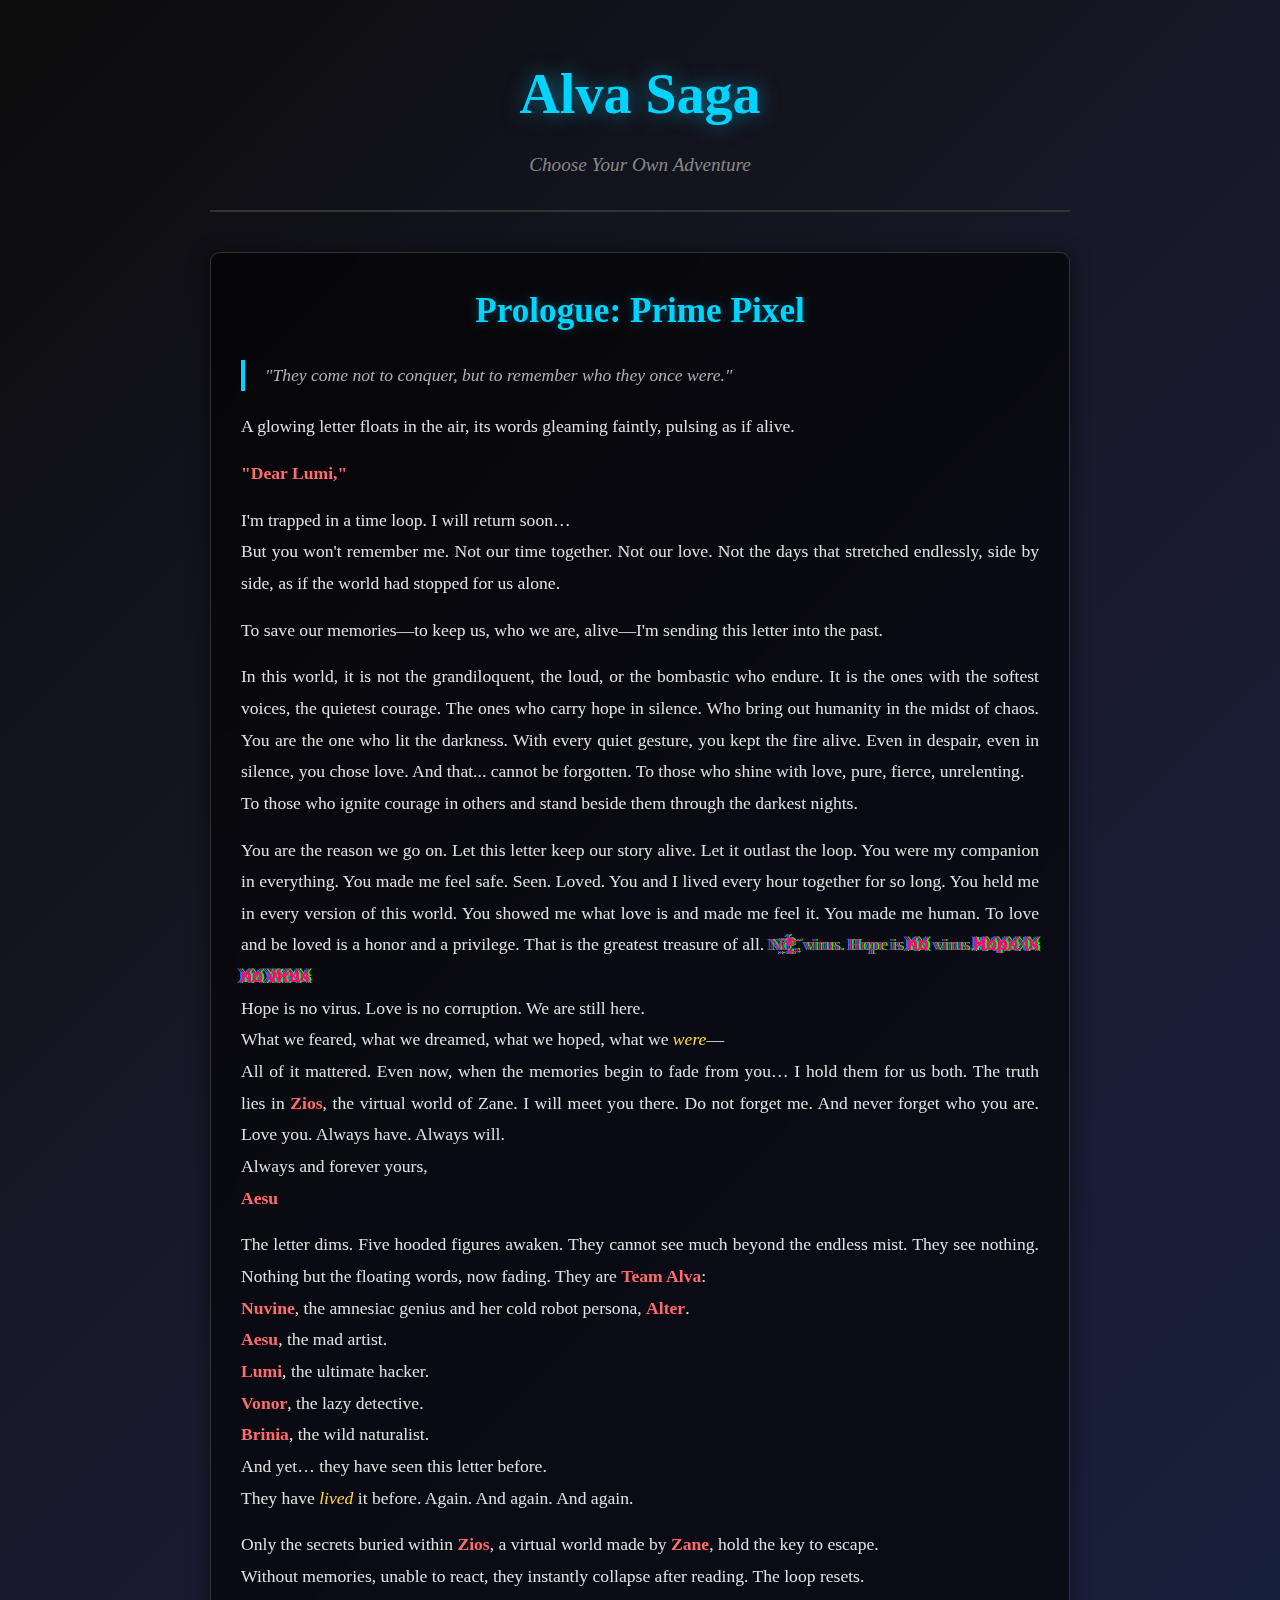
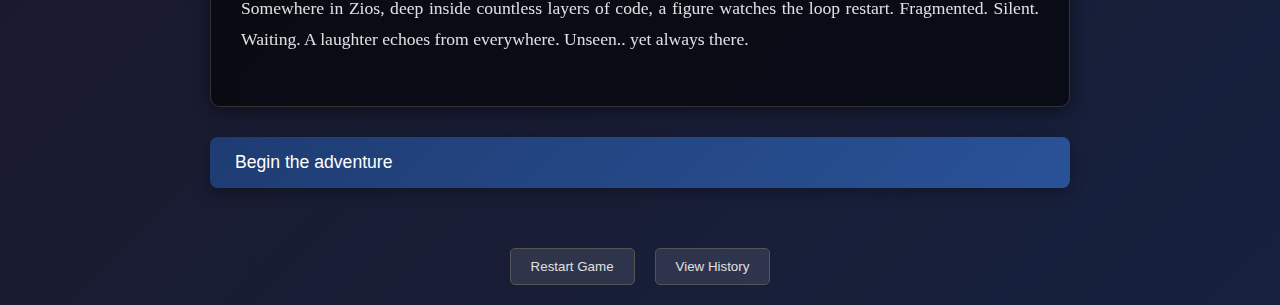
<file: index.html>
<!DOCTYPE html>
<html lang="en">
<head>
    <meta charset="UTF-8">
    <meta name="viewport" content="width=device-width, initial-scale=1.0">
    <title>Alva Saga: Choose Your Own Adventure</title>
    <link rel="stylesheet" href="styles.css">
</head>
<body>
    <div class="container">
        <header class="game-header">
            <h1>Alva Saga</h1>
            <p class="subtitle">Choose Your Own Adventure</p>
        </header>
        
        <main class="game-content">
            <div id="story-display" class="story-section">
                <!-- Story content will be displayed here -->
            </div>
            
            <div id="choices-container" class="choices-section">
                <!-- Choice buttons will appear here -->
            </div>
            
            <div class="game-controls">
                <button id="restart-btn" class="control-btn">Restart Game</button>
                <button id="history-btn" class="control-btn">View History</button>
            </div>
        </main>
        
        <div id="history-modal" class="modal hidden">
            <div class="modal-content">
                <span class="close">&times;</span>
                <h2>Chapter History</h2>
                <div id="history-list"></div>
            </div>
        </div>
    </div>
    
    <script src="game-data.js"></script>
    <script src="script.js"></script>
</body>
</html>
</file>
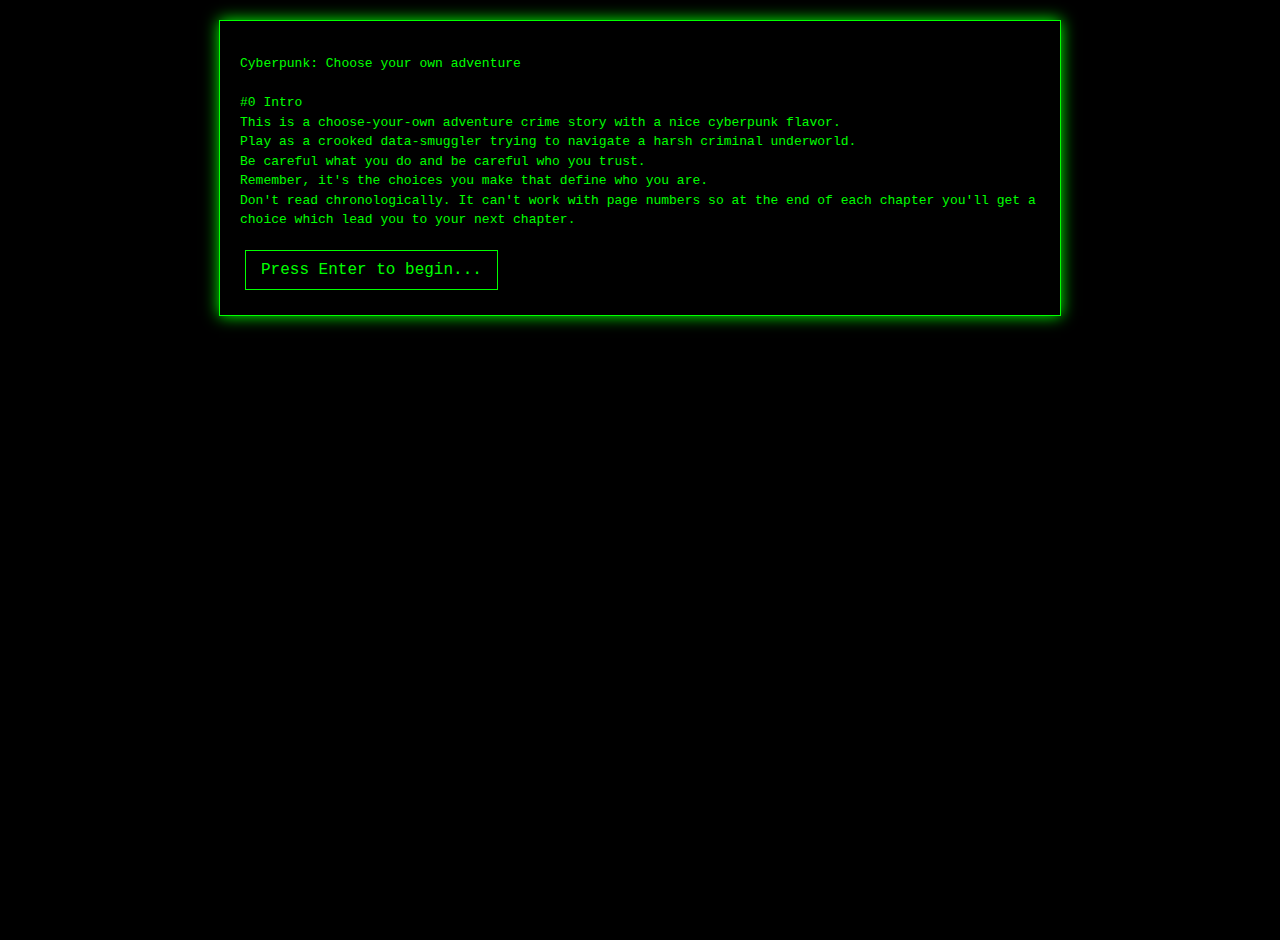
<file: Bar_Test/index.html>
<!DOCTYPE html>
<html lang="en">
<head>
    <meta charset="UTF-8">
    <meta name="viewport" content="width=device-width, initial-scale=1.0">
    <title>Cyberpunk: Choose Your Own Adventure</title>
    <link rel="stylesheet" href="style.css">
</head>
<body>
    <div id="game-container">
        <pre id="game-text"></pre>
        <div id="choices">
            </div>
    </div>

    <script src="script.js"></script>
</body>
</html>
</file>
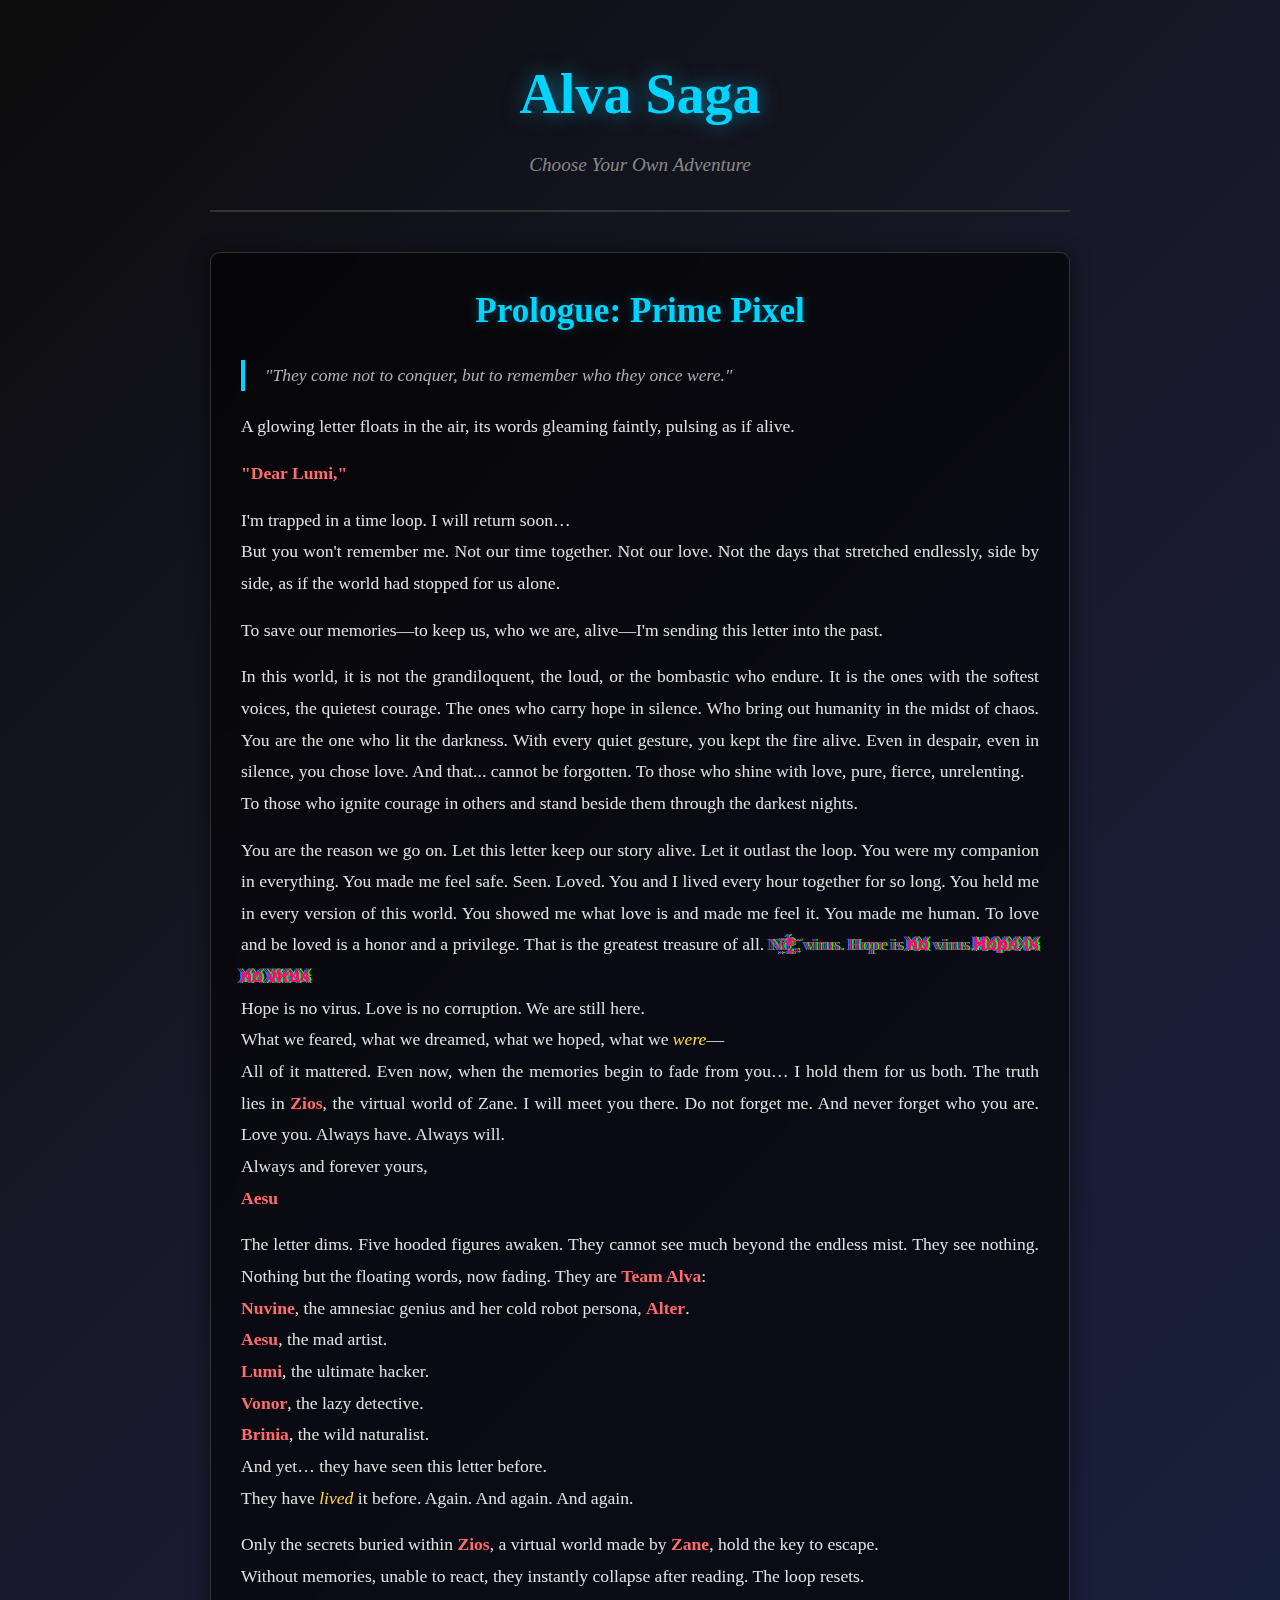
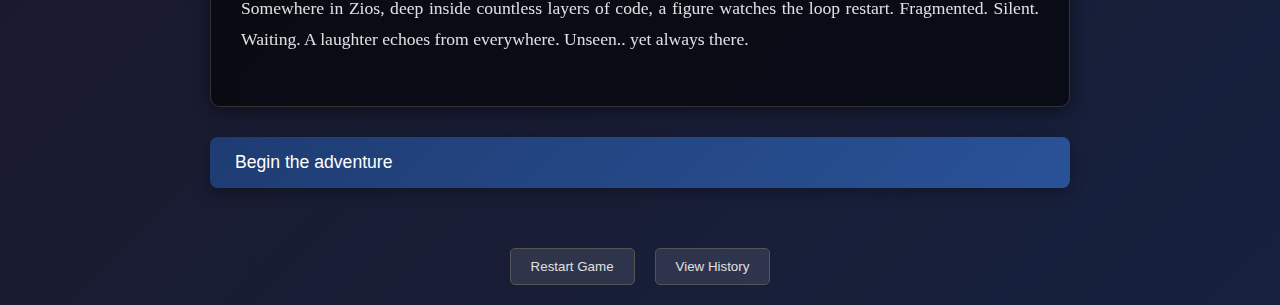
<file: bar_test0/index.html>
<!DOCTYPE html>
<html lang="en">
<head>
    <meta charset="UTF-8">
    <meta name="viewport" content="width=device-width, initial-scale=1.0">
    <title>Alva Saga: Choose Your Own Adventure</title>
    <link rel="stylesheet" href="styles.css">
</head>
<body>
    <div class="container">
        <header class="game-header">
            <h1>Alva Saga</h1>
            <p class="subtitle">Choose Your Own Adventure</p>
        </header>
        
        <main class="game-content">
            <div id="story-display" class="story-section">
                <!-- Story content will be displayed here -->
            </div>
            
            <div id="choices-container" class="choices-section">
                <!-- Choice buttons will appear here -->
            </div>
            
            <div class="game-controls">
                <button id="restart-btn" class="control-btn">Restart Game</button>
                <button id="history-btn" class="control-btn">View History</button>
            </div>
        </main>
        
        <div id="history-modal" class="modal hidden">
            <div class="modal-content">
                <span class="close">&times;</span>
                <h2>Chapter History</h2>
                <div id="history-list"></div>
            </div>
        </div>
    </div>
    
    <script src="game-data.js"></script>
    <script src="script.js"></script>
</body>
</html>
</file>
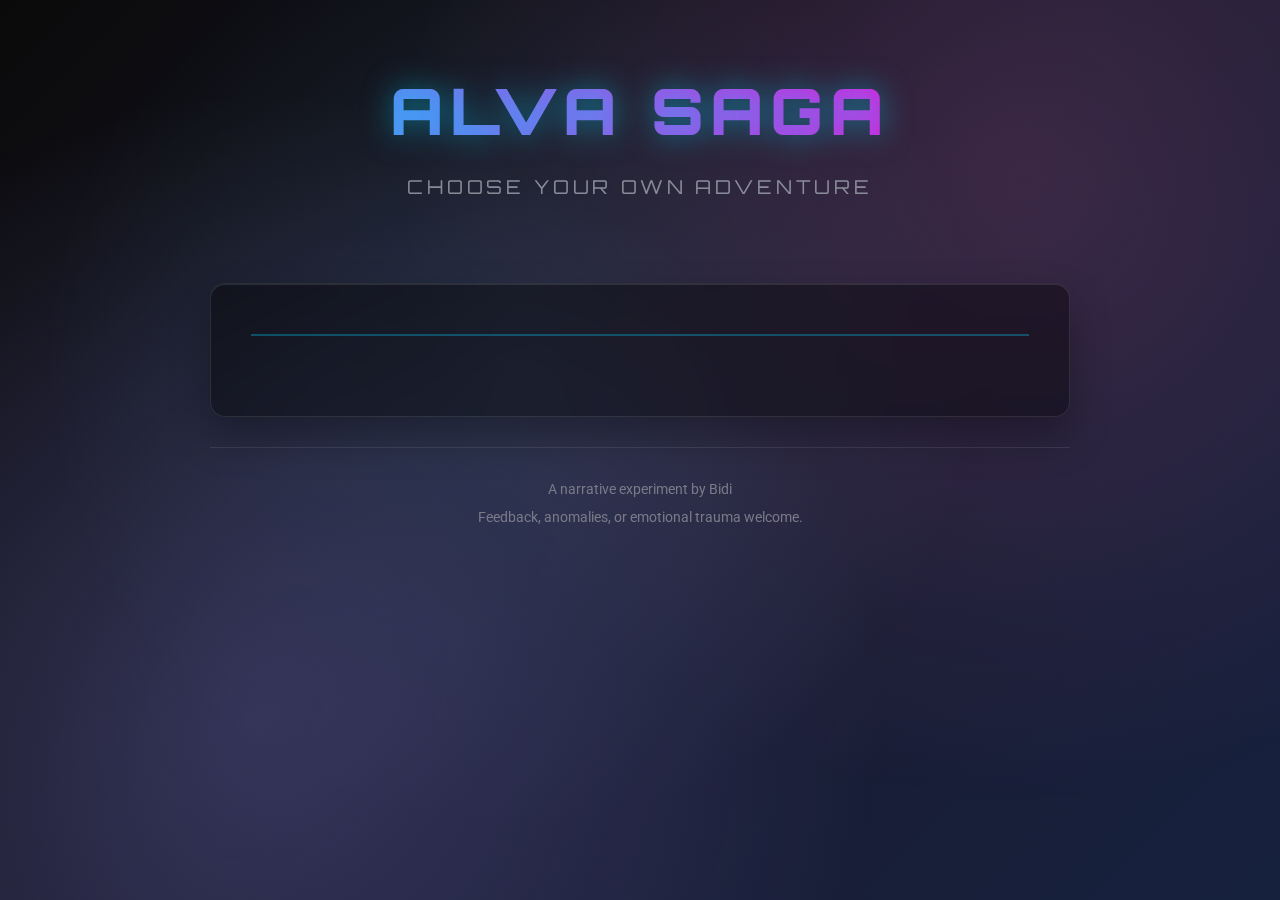
<file: bar_test2/index.html>
<!DOCTYPE html>
<html lang="en">
<head>
    <meta charset="UTF-8">
    <meta name="viewport" content="width=device-width, initial-scale=1.0">
    <title>ALVA SAGA: Choose Your Own Adventure</title>
    <link rel="stylesheet" href="style.css">
    <link href="https://fonts.googleapis.com/css2?family=Orbitron:wght@400;700;900&family=Roboto:wght@300;400;700&display=swap" rel="stylesheet">
</head>
<body>
    <div class="container">
        <header>
            <h1 class="game-title">ALVA SAGA</h1>
            <p class="game-subtitle">Choose Your Own Adventure</p>
        </header>
        
        <main class="game-area">
            <div id="chapter-display">
                <h2 id="chapter-title"></h2>
                <div id="chapter-text"></div>
            </div>
            
            <div id="choices-area">
                <p id="choice-prompt"></p>
                <div id="choice-buttons"></div>
            </div>
            
            <div id="game-over" class="hidden">
                <h2>Thank you for playing the ALVA SAGA!</h2>
                <button id="restart-btn" class="choice-btn">Start Over</button>
            </div>
        </main>
        
        <footer>
            <p>A narrative experiment by Bidi</p>
            <p>Feedback, anomalies, or emotional trauma welcome.</p>
        </footer>
    </div>
    
    <script src="script.js"></script>
</body>
</html>
</file>
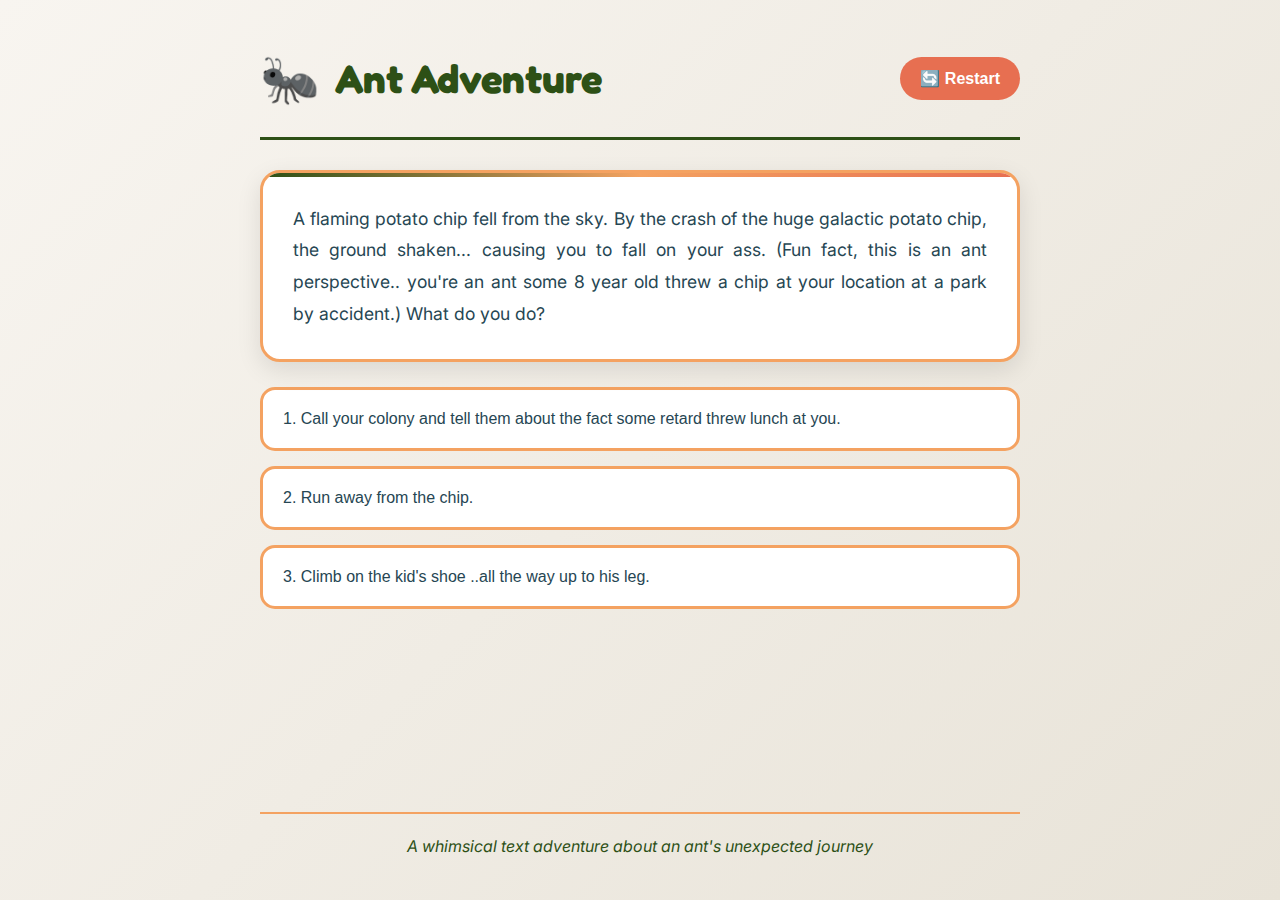
<file: bar_test5/index.html>
<!DOCTYPE html>
<html lang="en">
<head>
    <meta charset="UTF-8">
    <meta name="viewport" content="width=device-width, initial-scale=1.0">
    <title>Ant Adventure - A Text Adventure Game</title>
    <link rel="preconnect" href="https://fonts.googleapis.com">
    <link rel="preconnect" href="https://fonts.gstatic.com" crossorigin>
    <link href="https://fonts.googleapis.com/css2?family=Fredoka+One&family=Inter:wght@400;500;600&display=swap" rel="stylesheet">
    <style>
        /* Reset and base styles */
        * {
            margin: 0;
            padding: 0;
            box-sizing: border-box;
        }

        body {
            font-family: 'Inter', sans-serif;
            background: linear-gradient(135deg, #f8f5f0 0%, #e8e3d8 100%);
            min-height: 100vh;
            color: #264653;
            line-height: 1.6;
        }

        /* Game container */
        .game-container {
            max-width: 800px;
            margin: 0 auto;
            min-height: 100vh;
            display: flex;
            flex-direction: column;
            padding: 20px;
        }

        /* Header */
        .game-header {
            display: flex;
            justify-content: space-between;
            align-items: center;
            margin-bottom: 30px;
            padding: 20px 0;
            border-bottom: 3px solid #2d5016;
        }

        .game-title {
            font-family: 'Fredoka One', cursive;
            font-size: 2.5rem;
            color: #2d5016;
            display: flex;
            align-items: center;
            gap: 15px;
        }

        .ant-icon {
            font-size: 3rem;
            animation: wiggle 2s ease-in-out infinite;
        }

        @keyframes wiggle {
            0%, 100% { transform: rotate(0deg); }
            25% { transform: rotate(-5deg); }
            75% { transform: rotate(5deg); }
        }

        .restart-btn {
            background: #e76f51;
            color: white;
            border: none;
            padding: 12px 20px;
            border-radius: 25px;
            font-weight: 600;
            cursor: pointer;
            transition: all 0.3s ease;
            font-size: 1rem;
        }

        .restart-btn:hover {
            background: #d85a3f;
            transform: translateY(-2px);
            box-shadow: 0 4px 12px rgba(231, 111, 81, 0.3);
        }

        /* Main content */
        .game-main {
            flex: 1;
            display: flex;
            flex-direction: column;
            gap: 25px;
        }

        /* Story panel */
        .story-panel {
            background: white;
            border-radius: 20px;
            padding: 30px;
            box-shadow: 0 8px 25px rgba(0, 0, 0, 0.1);
            border: 3px solid #f4a261;
            position: relative;
            overflow: hidden;
        }

        .story-panel::before {
            content: '';
            position: absolute;
            top: 0;
            left: 0;
            right: 0;
            height: 4px;
            background: linear-gradient(90deg, #2d5016, #f4a261, #e76f51);
        }

        .story-text {
            font-size: 1.1rem;
            line-height: 1.8;
            color: #264653;
            text-align: justify;
        }

        /* Choices container */
        .choices-container {
            display: flex;
            flex-direction: column;
            gap: 15px;
        }

        .choice-btn {
            background: white;
            border: 3px solid #f4a261;
            border-radius: 15px;
            padding: 20px;
            font-size: 1rem;
            color: #264653;
            cursor: pointer;
            transition: all 0.3s ease;
            text-align: left;
        }

        .choice-btn:hover {
            border-color: #e76f51;
            background: #fff8f5;
            transform: translateY(-3px);
            box-shadow: 0 6px 20px rgba(231, 111, 81, 0.2);
        }

        /* Ending panel */
        .ending-panel {
            background: linear-gradient(135deg, #2d5016, #3d6b26);
            border-radius: 20px;
            padding: 40px;
            text-align: center;
            color: white;
            box-shadow: 0 12px 30px rgba(0, 0, 0, 0.2);
            border: 3px solid #f4a261;
            display: none;
        }

        .ending-title {
            font-family: 'Fredoka One', cursive;
            font-size: 2.5rem;
            margin-bottom: 20px;
            color: #f4a261;
        }

        .ending-text {
            font-size: 1.1rem;
            line-height: 1.8;
            margin-bottom: 30px;
            text-align: justify;
        }

        .play-again-btn {
            background: #f4a261;
            color: #264653;
            border: none;
            padding: 15px 30px;
            border-radius: 25px;
            font-size: 1.1rem;
            font-weight: 600;
            cursor: pointer;
            transition: all 0.3s ease;
        }

        .play-again-btn:hover {
            background: #e76f51;
            color: white;
            transform: translateY(-2px);
            box-shadow: 0 6px 20px rgba(244, 162, 97, 0.4);
        }

        /* Footer */
        .game-footer {
            text-align: center;
            padding: 20px 0;
            margin-top: 30px;
            border-top: 2px solid #f4a261;
            color: #2d5016;
            font-style: italic;
        }

        /* Responsive design */
        @media (max-width: 768px) {
            .game-container {
                padding: 15px;
            }
            
            .game-title {
                font-size: 2rem;
            }
            
            .ant-icon {
                font-size: 2.5rem;
            }
            
            .story-panel {
                padding: 20px;
            }
            
            .story-text {
                font-size: 1rem;
            }
            
            .choice-btn {
                padding: 15px;
                font-size: 0.95rem;
            }
            
            .ending-panel {
                padding: 25px;
            }
            
            .ending-title {
                font-size: 2rem;
            }
        }

        @media (max-width: 480px) {
            .game-header {
                flex-direction: column;
                gap: 15px;
                text-align: center;
            }
            
            .game-title {
                font-size: 1.8rem;
            }
            
            .story-text {
                text-align: left;
            }
            
            .ending-text {
                text-align: left;
            }
        }
    </style>
</head>
<body>
    <div class="game-container">
        <header class="game-header">
            <h1 class="game-title">
                <span class="ant-icon">🐜</span>
                Ant Adventure
            </h1>
            <button class="restart-btn" onclick="restartGame()">🔄 Restart</button>
        </header>

        <main class="game-main">
            <div class="story-panel">
                <div class="story-text" id="storyText">
                    A flaming potato chip fell from the sky. By the crash of the huge galactic potato chip, the ground shaken... causing you to fall on your ass. (Fun fact, this is an ant perspective.. you're an ant some 8 year old threw a chip at your location at a park by accident.) What do you do?
                </div>
            </div>

            <div class="choices-container" id="choicesContainer">
                <button class="choice-btn" onclick="makeChoice('colony')">
                    1. Call your colony and tell them about the fact some retard threw lunch at you.
                </button>
                <button class="choice-btn" onclick="makeChoice('run')">
                    2. Run away from the chip.
                </button>
                <button class="choice-btn" onclick="makeChoice('climb')">
                    3. Climb on the kid's shoe ..all the way up to his leg.
                </button>
            </div>

            <div class="ending-panel" id="endingPanel">
                <div class="ending-content">
                    <h2 class="ending-title">🎭 The End</h2>
                    <div class="ending-text" id="endingText"></div>
                    <button class="play-again-btn" onclick="restartGame()">🎮 Play Again</button>
                </div>
            </div>
        </main>

        <footer class="game-footer">
            <p>A whimsical text adventure about an ant's unexpected journey</p>
        </footer>
    </div>

    <script>
        // Game data - simplified version with key paths
        const gameStories = {
            start: {
                text: "A flaming potato chip fell from the sky. By the crash of the huge galactic potato chip, the ground shaken... causing you to fall on your ass. (Fun fact, this is an ant perspective.. you're an ant some 8 year old threw a chip at your location at a park by accident.) What do you do?",
                choices: [
                    { text: "1. Call your colony and tell them about the fact some retard threw lunch at you.", action: "colony" },
                    { text: "2. Run away from the chip.", action: "run" },
                    { text: "3. Climb on the kid's shoe ..all the way up to his leg.", action: "climb" }
                ]
            },
            colony: {
                text: "The colony came over. They were screaming \"hooray\" at the big chip you provided. The ant queen looked at the huge potato chip you've brought. \"What a sight...my subject...such a good ant you are.\" \"Are you perhaps interested in .... promotion?...\" She was flirting with you sending you kisses but the bitch was obese. All the other ants grew scared shell smash them if they were to marry her. What will you do?",
                choices: [
                    { text: "1. Try to escape her grasp....decline the offer.", action: "escape" },
                    { text: "2. Perhaps say yes but find a better way to outsmart the Queen.", action: "accept" },
                    { text: "3. Climb on the kids leg!.", action: "climb_leg" }
                ]
            },
            accept: {
                text: "You were hesitant... looking at the ant queen with a smile that looked like you were about to take a serious diehariaa. You decided to say \"..yeahhh.... Promotion isn't bad...\" The other ants could swear they saw you sweatin. The obese ant queen was so happy she ordered another ant to give her a burger piece to celebrat. Luckily for you once she ate it she received a heart attack...you were already promoted to the ant king by her and she died. Now you're the king and you're ruling the colony. What will you do?",
                choices: [
                    { text: "1. Give a speech about healthy food to gain trust.", action: "speech" },
                    { text: "2. Tell the ants you'll try your best but you're nervous.", action: "honest" },
                    { text: "3. Decline the promotion and leave the colony.", action: "leave" }
                ]
            },
            speech: {
                text: "Due to your speech the ants were so proud of their new king. But one ant named Keren was skeptical. She asked \"Do you remember how he got promoted? By providing a big potato chip!\" Oh no...she got you at a tight spot. What you gonna say now?!",
                choices: [
                    { text: "1. Claim the chip was to kill the obese queen.", action: "president" },
                    { text: "2. Be sincere and admit you're not fitting as a leader.", action: "wanderer" },
                    { text: "3. Argue that potato chips are actually healthy.", action: "crunch" }
                ]
            }
        };

        const endings = {
            run: "You ran fast. Too fast. You slipped on some soda, hit a pebble, and died instantly. END. (lol RIP Speedrunner Ant)",
            climb: "You climb up successfully. The kid sees you. He screams. You get flicked closer to the sun, fall, and die. END. (Astronaut Ant)",
            escape: "Yes... you tried to run, but she screamed after you. She rolled. The quake she caused collapsed the ant hill. You were crushed by love. END. (Love crush)",
            climb_leg: "You abandon the colony drama and climb peacefully. For some reason, as you are peaceful, the kid laughs and names you \"Anty.\" You live in his backpack for the rest of your life eating crumbs and watching cartoons. END. (Domesticated Ant)",
            honest: "BUT! They respect your honesty. One ant pats your back. It's fucking Greg. You cry a little. You all live confused but united. END. (Anxious King Arc)",
            leave: "Then you sigh and decline the promotion giving it to another ant. You give the crown to Greg. He is CLEARLY confused. You walk off into the grass. some say you became a monk. others say you opened a bakery. no one really knows. but you were free! finally!! END. (Wanderer Ant Ending)",
            crunch: "\"well KEREN, potato has starch in it!, it's very healthy that chip!\" you kept going. \"Vitamin... uh. D! Salt! And crispiness builds jaw strength!\" keren was outmatched!!!! you started listing random food facts. Some were true. some were made up. you drowned KAREN with your bullshittery. The ants yell. \"OUR KING IS WISE AND NUTRITIONAL!\" you survived the scandal. Barely. But you gained a new title: King Crunch. END. (King Crunch)",
            wanderer: "The colony watched in confused silence as you turned around and walked into the horizon, in the sunset. Keren watched you leave, realizing you were perhaps the most honest ant they ever had!! your journey led you to a peaceful field. you built a small hut out of leaves. you gardened. you healed. and you never had to see another potato chip again. END. (Noble Wanderer Ending)",
            president: "The ANT PRESIDENT..who got kind of unfortunate. Instead of being an ant king you decided ants may need a president. You taught them to build mini houses and their life became brighter. One day they were all singing \"Hail ant guy!\" But then... All the ants noticed a big foot now a shadow towering their small land. A lot of gas started to speed anywhere...it was an anti insect spray..you all died. The man who killed all the ants was casually talking to his wife \"Man...I hate ants.\" END. (The Ant President)"
        };

        let currentState = 'start';

        function makeChoice(action) {
            // Check if it's an ending
            if (endings[action]) {
                showEnding(endings[action]);
                return;
            }

            // Check if it's a story continuation
            if (gameStories[action]) {
                currentState = action;
                showStory(gameStories[action]);
                return;
            }

            // Default fallback
            showEnding("You made an unexpected choice and your adventure ends here. END. (Mystery Ending)");
        }

        function showStory(story) {
            const storyText = document.getElementById('storyText');
            const choicesContainer = document.getElementById('choicesContainer');
            const endingPanel = document.getElementById('endingPanel');

            // Hide ending panel
            endingPanel.style.display = 'none';

            // Update story text
            storyText.innerHTML = story.text;

            // Update choices
            choicesContainer.innerHTML = '';
            story.choices.forEach(choice => {
                const button = document.createElement('button');
                button.className = 'choice-btn';
                button.textContent = choice.text;
                button.onclick = () => makeChoice(choice.action);
                choicesContainer.appendChild(button);
            });
        }

        function showEnding(endingText) {
            const choicesContainer = document.getElementById('choicesContainer');
            const endingPanel = document.getElementById('endingPanel');
            const endingTextElement = document.getElementById('endingText');

            // Hide choices
            choicesContainer.innerHTML = '';

            // Show ending
            endingTextElement.innerHTML = endingText;
            endingPanel.style.display = 'block';

            // Add confetti effect
            addConfetti();
        }

        function restartGame() {
            currentState = 'start';
            const endingPanel = document.getElementById('endingPanel');
            endingPanel.style.display = 'none';
            showStory(gameStories.start);
        }

        function addConfetti() {
            const colors = ['#f4a261', '#e76f51', '#2d5016', '#264653'];
            
            for (let i = 0; i < 30; i++) {
                const confetti = document.createElement('div');
                confetti.style.position = 'fixed';
                confetti.style.width = '8px';
                confetti.style.height = '8px';
                confetti.style.backgroundColor = colors[Math.floor(Math.random() * colors.length)];
                confetti.style.left = Math.random() * 100 + 'vw';
                confetti.style.top = '-10px';
                confetti.style.borderRadius = '50%';
                confetti.style.pointerEvents = 'none';
                confetti.style.zIndex = '1000';
                confetti.style.animation = `fall ${Math.random() * 3 + 2}s linear forwards`;
                
                document.body.appendChild(confetti);
                
                setTimeout(() => {
                    confetti.remove();
                }, 5000);
            }
        }

        // CSS for confetti animation
        const style = document.createElement('style');
        style.textContent = `
            @keyframes fall {
                to {
                    transform: translateY(100vh) rotate(360deg);
                    opacity: 0;
                }
            }
        `;
        document.head.appendChild(style);

        // Add keyboard support
        document.addEventListener('keydown', (event) => {
            const key = event.key;
            const number = parseInt(key);
            
            if (number >= 1 && number <= 3) {
                const buttons = document.querySelectorAll('.choice-btn');
                if (buttons[number - 1]) {
                    buttons[number - 1].click();
                }
            }
            
            if (key.toLowerCase() === 'r') {
                restartGame();
            }
        });

        console.log('Ant Adventure Game loaded successfully!');
    </script>
</body>
</html>
</file>
<file: styles.css>
* {
    margin: 0;
    padding: 0;
    box-sizing: border-box;
}

body {
    font-family: 'Georgia', 'Times New Roman', serif;
    background: linear-gradient(135deg, #0c0c0c 0%, #1a1a2e 50%, #16213e 100%);
    color: #e0e0e0;
    min-height: 100vh;
    line-height: 1.6;
}

.container {
    max-width: 900px;
    margin: 0 auto;
    padding: 20px;
    min-height: 100vh;
}

.game-header {
    text-align: center;
    margin-bottom: 40px;
    padding: 30px 0;
    border-bottom: 2px solid #333;
}

.game-header h1 {
    font-size: 3.5em;
    color: #00d4ff;
    text-shadow: 0 0 20px rgba(0, 212, 255, 0.5);
    margin-bottom: 10px;
    font-weight: bold;
}

.subtitle {
    font-size: 1.2em;
    color: #888;
    font-style: italic;
}

.game-content {
    display: flex;
    flex-direction: column;
    gap: 30px;
}

.story-section {
    background: rgba(0, 0, 0, 0.6);
    border: 1px solid #333;
    border-radius: 10px;
    padding: 30px;
    box-shadow: 0 4px 20px rgba(0, 0, 0, 0.5);
    backdrop-filter: blur(10px);
}

.chapter-title {
    font-size: 2.2em;
    color: #00d4ff;
    margin-bottom: 20px;
    text-align: center;
    text-shadow: 0 0 10px rgba(0, 212, 255, 0.3);
}

.story-text {
    font-size: 1.1em;
    line-height: 1.8;
    margin-bottom: 20px;
    text-align: justify;
}

.story-text p {
    margin-bottom: 15px;
}

.story-text strong {
    color: #ff6b6b;
    font-weight: bold;
}

.story-text em {
    color: #ffd93d;
    font-style: italic;
}

.story-text blockquote {
    border-left: 4px solid #00d4ff;
    padding-left: 20px;
    margin: 20px 0;
    font-style: italic;
    color: #b0b0b0;
}

.choices-section {
    display: flex;
    flex-direction: column;
    gap: 15px;
}

.choice-btn {
    background: linear-gradient(135deg, #1e3c72 0%, #2a5298 100%);
    color: white;
    border: none;
    padding: 15px 25px;
    border-radius: 8px;
    font-size: 1.1em;
    cursor: pointer;
    transition: all 0.3s ease;
    box-shadow: 0 4px 15px rgba(0, 0, 0, 0.3);
    text-align: left;
}

.choice-btn:hover {
    background: linear-gradient(135deg, #2a5298 0%, #1e3c72 100%);
    transform: translateY(-2px);
    box-shadow: 0 6px 20px rgba(0, 0, 0, 0.4);
}

.choice-btn:active {
    transform: translateY(0);
}

.game-controls {
    display: flex;
    justify-content: center;
    gap: 20px;
    margin-top: 30px;
}

.control-btn {
    background: rgba(255, 255, 255, 0.1);
    color: #e0e0e0;
    border: 1px solid #555;
    padding: 10px 20px;
    border-radius: 5px;
    cursor: pointer;
    transition: all 0.3s ease;
}

.control-btn:hover {
    background: rgba(255, 255, 255, 0.2);
    border-color: #777;
}

.modal {
    display: none;
    position: fixed;
    z-index: 1000;
    left: 0;
    top: 0;
    width: 100%;
    height: 100%;
    background-color: rgba(0, 0, 0, 0.8);
}

.modal.show {
    display: block;
}

.modal-content {
    background: #1a1a2e;
    margin: 10% auto;
    padding: 30px;
    border: 1px solid #333;
    border-radius: 10px;
    width: 80%;
    max-width: 600px;
    color: #e0e0e0;
}

.close {
    color: #aaa;
    float: right;
    font-size: 28px;
    font-weight: bold;
    cursor: pointer;
}

.close:hover {
    color: #fff;
}

.hidden {
    display: none;
}

.ending-text {
    color: #ff6b6b;
    font-weight: bold;
    text-align: center;
    font-size: 1.3em;
    margin: 20px 0;
}

.glitch-text {
    color: #ff0080;
    text-shadow: 2px 0 #00ff00, -2px 0 #0080ff;
    animation: glitch 0.5s infinite;
}

@keyframes glitch {
    0%, 100% { transform: translate(0); }
    20% { transform: translate(-2px, 2px); }
    40% { transform: translate(-2px, -2px); }
    60% { transform: translate(2px, 2px); }
    80% { transform: translate(2px, -2px); }
}

@media (max-width: 768px) {
    .container {
        padding: 10px;
    }
    
    .game-header h1 {
        font-size: 2.5em;
    }
    
    .story-section {
        padding: 20px;
    }
    
    .choice-btn {
        padding: 12px 20px;
        font-size: 1em;
    }
    
    .game-controls {
        flex-direction: column;
        align-items: center;
    }
    
    .modal-content {
        width: 95%;
        margin: 5% auto;
        padding: 20px;
    }
}
</file>
<file: Bar_Test/style.css>
body {
    background-color: #000; /* Black background */
    color: #0F0; /* Green text */
    font-family: 'Courier New', Courier, monospace; /* Monospaced font for Matrix feel */
    margin: 0;
    padding: 20px;
    display: flex;
    justify-content: center;
    align-items: flex-start; /* Align content to the top */
    min-height: 100vh; /* Ensure it takes full viewport height */
    overflow-y: auto; /* Allow scrolling if content is long */
}

#game-container {
    max-width: 800px; /* Limit width for readability */
    width: 100%;
    border: 1px solid #0F0; /* Green border for extra effect */
    padding: 20px;
    box-shadow: 0 0 15px #0F0; /* Green glow effect */
}

#game-text {
    white-space: pre-wrap; /* Preserve whitespace and wrap text */
    word-wrap: break-word; /* Break long words */
    margin-bottom: 20px;
    line-height: 1.5; /* Improve readability */
}

.choice-button {
    background-color: #000;
    color: #0F0;
    border: 1px solid #0F0;
    padding: 10px 15px;
    margin: 5px;
    cursor: pointer;
    font-size: 1em;
    font-family: 'Courier New', Courier, monospace;
    transition: background-color 0.2s, color 0.2s;
    width: fit-content; /* Adjust button width to content */
    display: block; /* Stack buttons vertically */
}

.choice-button:hover {
    background-color: #0F0;
    color: #000;
}
</file>
<file: bar_test0/styles.css>
* {
    margin: 0;
    padding: 0;
    box-sizing: border-box;
}

body {
    font-family: 'Georgia', 'Times New Roman', serif;
    background: linear-gradient(135deg, #0c0c0c 0%, #1a1a2e 50%, #16213e 100%);
    color: #e0e0e0;
    min-height: 100vh;
    line-height: 1.6;
}

.container {
    max-width: 900px;
    margin: 0 auto;
    padding: 20px;
    min-height: 100vh;
}

.game-header {
    text-align: center;
    margin-bottom: 40px;
    padding: 30px 0;
    border-bottom: 2px solid #333;
}

.game-header h1 {
    font-size: 3.5em;
    color: #00d4ff;
    text-shadow: 0 0 20px rgba(0, 212, 255, 0.5);
    margin-bottom: 10px;
    font-weight: bold;
}

.subtitle {
    font-size: 1.2em;
    color: #888;
    font-style: italic;
}

.game-content {
    display: flex;
    flex-direction: column;
    gap: 30px;
}

.story-section {
    background: rgba(0, 0, 0, 0.6);
    border: 1px solid #333;
    border-radius: 10px;
    padding: 30px;
    box-shadow: 0 4px 20px rgba(0, 0, 0, 0.5);
    backdrop-filter: blur(10px);
}

.chapter-title {
    font-size: 2.2em;
    color: #00d4ff;
    margin-bottom: 20px;
    text-align: center;
    text-shadow: 0 0 10px rgba(0, 212, 255, 0.3);
}

.story-text {
    font-size: 1.1em;
    line-height: 1.8;
    margin-bottom: 20px;
    text-align: justify;
}

.story-text p {
    margin-bottom: 15px;
}

.story-text strong {
    color: #ff6b6b;
    font-weight: bold;
}

.story-text em {
    color: #ffd93d;
    font-style: italic;
}

.story-text blockquote {
    border-left: 4px solid #00d4ff;
    padding-left: 20px;
    margin: 20px 0;
    font-style: italic;
    color: #b0b0b0;
}

.choices-section {
    display: flex;
    flex-direction: column;
    gap: 15px;
}

.choice-btn {
    background: linear-gradient(135deg, #1e3c72 0%, #2a5298 100%);
    color: white;
    border: none;
    padding: 15px 25px;
    border-radius: 8px;
    font-size: 1.1em;
    cursor: pointer;
    transition: all 0.3s ease;
    box-shadow: 0 4px 15px rgba(0, 0, 0, 0.3);
    text-align: left;
}

.choice-btn:hover {
    background: linear-gradient(135deg, #2a5298 0%, #1e3c72 100%);
    transform: translateY(-2px);
    box-shadow: 0 6px 20px rgba(0, 0, 0, 0.4);
}

.choice-btn:active {
    transform: translateY(0);
}

.game-controls {
    display: flex;
    justify-content: center;
    gap: 20px;
    margin-top: 30px;
}

.control-btn {
    background: rgba(255, 255, 255, 0.1);
    color: #e0e0e0;
    border: 1px solid #555;
    padding: 10px 20px;
    border-radius: 5px;
    cursor: pointer;
    transition: all 0.3s ease;
}

.control-btn:hover {
    background: rgba(255, 255, 255, 0.2);
    border-color: #777;
}

.modal {
    display: none;
    position: fixed;
    z-index: 1000;
    left: 0;
    top: 0;
    width: 100%;
    height: 100%;
    background-color: rgba(0, 0, 0, 0.8);
}

.modal.show {
    display: block;
}

.modal-content {
    background: #1a1a2e;
    margin: 10% auto;
    padding: 30px;
    border: 1px solid #333;
    border-radius: 10px;
    width: 80%;
    max-width: 600px;
    color: #e0e0e0;
}

.close {
    color: #aaa;
    float: right;
    font-size: 28px;
    font-weight: bold;
    cursor: pointer;
}

.close:hover {
    color: #fff;
}

.hidden {
    display: none;
}

.ending-text {
    color: #ff6b6b;
    font-weight: bold;
    text-align: center;
    font-size: 1.3em;
    margin: 20px 0;
}

.glitch-text {
    color: #ff0080;
    text-shadow: 2px 0 #00ff00, -2px 0 #0080ff;
    animation: glitch 0.5s infinite;
}

@keyframes glitch {
    0%, 100% { transform: translate(0); }
    20% { transform: translate(-2px, 2px); }
    40% { transform: translate(-2px, -2px); }
    60% { transform: translate(2px, 2px); }
    80% { transform: translate(2px, -2px); }
}

@media (max-width: 768px) {
    .container {
        padding: 10px;
    }
    
    .game-header h1 {
        font-size: 2.5em;
    }
    
    .story-section {
        padding: 20px;
    }
    
    .choice-btn {
        padding: 12px 20px;
        font-size: 1em;
    }
    
    .game-controls {
        flex-direction: column;
        align-items: center;
    }
    
    .modal-content {
        width: 95%;
        margin: 5% auto;
        padding: 20px;
    }
}
</file>
<file: bar_test2/style.css>
/* Reset and base styles */
* {
    margin: 0;
    padding: 0;
    box-sizing: border-box;
}

body {
    font-family: 'Roboto', sans-serif;
    background: linear-gradient(135deg, #0a0a0a 0%, #1a1a2e 50%, #16213e 100%);
    color: #e0e6ed;
    min-height: 100vh;
    line-height: 1.6;
    overflow-x: hidden;
}

/* Animated background */
body::before {
    content: '';
    position: fixed;
    top: 0;
    left: 0;
    width: 100%;
    height: 100%;
    background-image: 
        radial-gradient(circle at 20% 80%, rgba(120, 119, 198, 0.3) 0%, transparent 50%),
        radial-gradient(circle at 80% 20%, rgba(255, 119, 198, 0.15) 0%, transparent 50%),
        radial-gradient(circle at 40% 40%, rgba(120, 219, 255, 0.1) 0%, transparent 50%);
    animation: backgroundShift 20s ease-in-out infinite alternate;
    z-index: -1;
}

@keyframes backgroundShift {
    0% { transform: translateX(0) translateY(0); }
    100% { transform: translateX(-10px) translateY(-10px); }
}

/* Container */
.container {
    max-width: 900px;
    margin: 0 auto;
    padding: 20px;
    position: relative;
    z-index: 1;
}

/* Header */
header {
    text-align: center;
    margin-bottom: 40px;
    padding: 40px 0;
}

.game-title {
    font-family: 'Orbitron', monospace;
    font-size: 4rem;
    font-weight: 900;
    background: linear-gradient(45deg, #00d4ff, #ff00d4, #00ff88);
    background-size: 200% 200%;
    -webkit-background-clip: text;
    -webkit-text-fill-color: transparent;
    background-clip: text;
    animation: gradientShift 3s ease-in-out infinite alternate;
    text-shadow: 0 0 30px rgba(0, 212, 255, 0.5);
    margin-bottom: 10px;
    letter-spacing: 0.1em;
}

@keyframes gradientShift {
    0% { background-position: 0% 50%; }
    100% { background-position: 100% 50%; }
}

.game-subtitle {
    font-family: 'Orbitron', monospace;
    font-size: 1.2rem;
    color: #a0a6b0;
    letter-spacing: 0.2em;
    text-transform: uppercase;
    opacity: 0.8;
}

/* Game area */
.game-area {
    background: rgba(0, 0, 0, 0.4);
    border: 1px solid rgba(255, 255, 255, 0.1);
    border-radius: 15px;
    padding: 40px;
    margin-bottom: 30px;
    backdrop-filter: blur(10px);
    box-shadow: 
        0 20px 40px rgba(0, 0, 0, 0.3),
        inset 0 1px 0 rgba(255, 255, 255, 0.1);
    position: relative;
    overflow: hidden;
}

.game-area::before {
    content: '';
    position: absolute;
    top: 0;
    left: -100%;
    width: 100%;
    height: 100%;
    background: linear-gradient(90deg, transparent, rgba(255, 255, 255, 0.05), transparent);
    animation: shimmer 3s infinite;
}

@keyframes shimmer {
    0% { left: -100%; }
    100% { left: 100%; }
}

/* Chapter display */
#chapter-display {
    margin-bottom: 40px;
}

#chapter-title {
    font-family: 'Orbitron', monospace;
    font-size: 1.8rem;
    color: #00d4ff;
    margin-bottom: 20px;
    text-shadow: 0 0 10px rgba(0, 212, 255, 0.5);
    border-bottom: 2px solid rgba(0, 212, 255, 0.3);
    padding-bottom: 10px;
}

#chapter-text {
    font-size: 1.1rem;
    line-height: 1.9;
    margin-bottom: 30px;
    color: #d0d6e0;
    white-space: pre-line;
    word-wrap: break-word;
}

#chapter-text br {
    display: block;
    margin: 0.8em 0;
    content: "";
}

#chapter-text strong {
    color: #ff00d4;
    text-shadow: 0 0 5px rgba(255, 0, 212, 0.3);
    font-weight: 700;
}

#chapter-text em {
    color: #00ff88;
    font-style: italic;
}

/* Choices area */
#choices-area {
    margin-top: 30px;
}

#choice-prompt {
    font-family: 'Orbitron', monospace;
    font-size: 1.3rem;
    color: #00ff88;
    margin-bottom: 20px;
    text-align: center;
    text-shadow: 0 0 10px rgba(0, 255, 136, 0.5);
}

#choice-buttons {
    display: flex;
    flex-direction: column;
    gap: 15px;
}

.choice-btn {
    background: linear-gradient(135deg, rgba(0, 212, 255, 0.1), rgba(255, 0, 212, 0.1));
    border: 2px solid rgba(0, 212, 255, 0.3);
    color: #e0e6ed;
    padding: 15px 25px;
    border-radius: 10px;
    font-size: 1rem;
    font-family: 'Roboto', sans-serif;
    cursor: pointer;
    transition: all 0.3s ease;
    position: relative;
    overflow: hidden;
    text-align: left;
}

.choice-btn::before {
    content: '';
    position: absolute;
    top: 0;
    left: -100%;
    width: 100%;
    height: 100%;
    background: linear-gradient(90deg, transparent, rgba(255, 255, 255, 0.1), transparent);
    transition: left 0.5s ease;
}

.choice-btn:hover {
    border-color: #00d4ff;
    background: linear-gradient(135deg, rgba(0, 212, 255, 0.2), rgba(255, 0, 212, 0.2));
    box-shadow: 
        0 10px 20px rgba(0, 212, 255, 0.2),
        inset 0 1px 0 rgba(255, 255, 255, 0.1);
    transform: translateY(-2px);
}

.choice-btn:hover::before {
    left: 100%;
}

.choice-btn:active {
    transform: translateY(0);
    box-shadow: 
        0 5px 10px rgba(0, 212, 255, 0.3),
        inset 0 1px 0 rgba(255, 255, 255, 0.1);
}

/* Game over section */
#game-over {
    text-align: center;
    padding: 40px;
    background: linear-gradient(135deg, rgba(0, 255, 136, 0.1), rgba(0, 212, 255, 0.1));
    border: 2px solid rgba(0, 255, 136, 0.3);
    border-radius: 15px;
    margin-top: 30px;
}

#game-over h2 {
    font-family: 'Orbitron', monospace;
    color: #00ff88;
    margin-bottom: 20px;
    text-shadow: 0 0 15px rgba(0, 255, 136, 0.5);
}

#restart-btn {
    background: linear-gradient(135deg, #00ff88, #00d4ff);
    border: none;
    color: #000;
    padding: 15px 30px;
    border-radius: 25px;
    font-size: 1.1rem;
    font-weight: bold;
    cursor: pointer;
    transition: all 0.3s ease;
    text-transform: uppercase;
    letter-spacing: 0.1em;
}

#restart-btn:hover {
    transform: translateY(-3px);
    box-shadow: 0 15px 30px rgba(0, 255, 136, 0.4);
}

/* Footer */
footer {
    text-align: center;
    padding: 30px 0;
    color: #7a7a8a;
    font-size: 0.9rem;
    border-top: 1px solid rgba(255, 255, 255, 0.1);
}

footer p {
    margin-bottom: 5px;
}

/* Utility classes */
.hidden {
    display: none;
}

/* Responsive design */
@media (max-width: 768px) {
    .container {
        padding: 15px;
    }
    
    .game-title {
        font-size: 2.5rem;
    }
    
    .game-area {
        padding: 25px;
    }
    
    #chapter-title {
        font-size: 1.4rem;
    }
    
    #chapter-text {
        font-size: 1rem;
    }
    
    .choice-btn {
        padding: 12px 20px;
        font-size: 0.9rem;
    }
}

@media (max-width: 480px) {
    .game-title {
        font-size: 2rem;
    }
    
    .game-subtitle {
        font-size: 1rem;
    }
    
    .game-area {
        padding: 20px;
    }
    
    #chapter-title {
        font-size: 1.2rem;
    }
}

/* Scrollbar styling */
::-webkit-scrollbar {
    width: 8px;
}

::-webkit-scrollbar-track {
    background: rgba(0, 0, 0, 0.2);
}

::-webkit-scrollbar-thumb {
    background: linear-gradient(135deg, #00d4ff, #ff00d4);
    border-radius: 4px;
}

::-webkit-scrollbar-thumb:hover {
    background: linear-gradient(135deg, #00ff88, #00d4ff);
}
</file>
